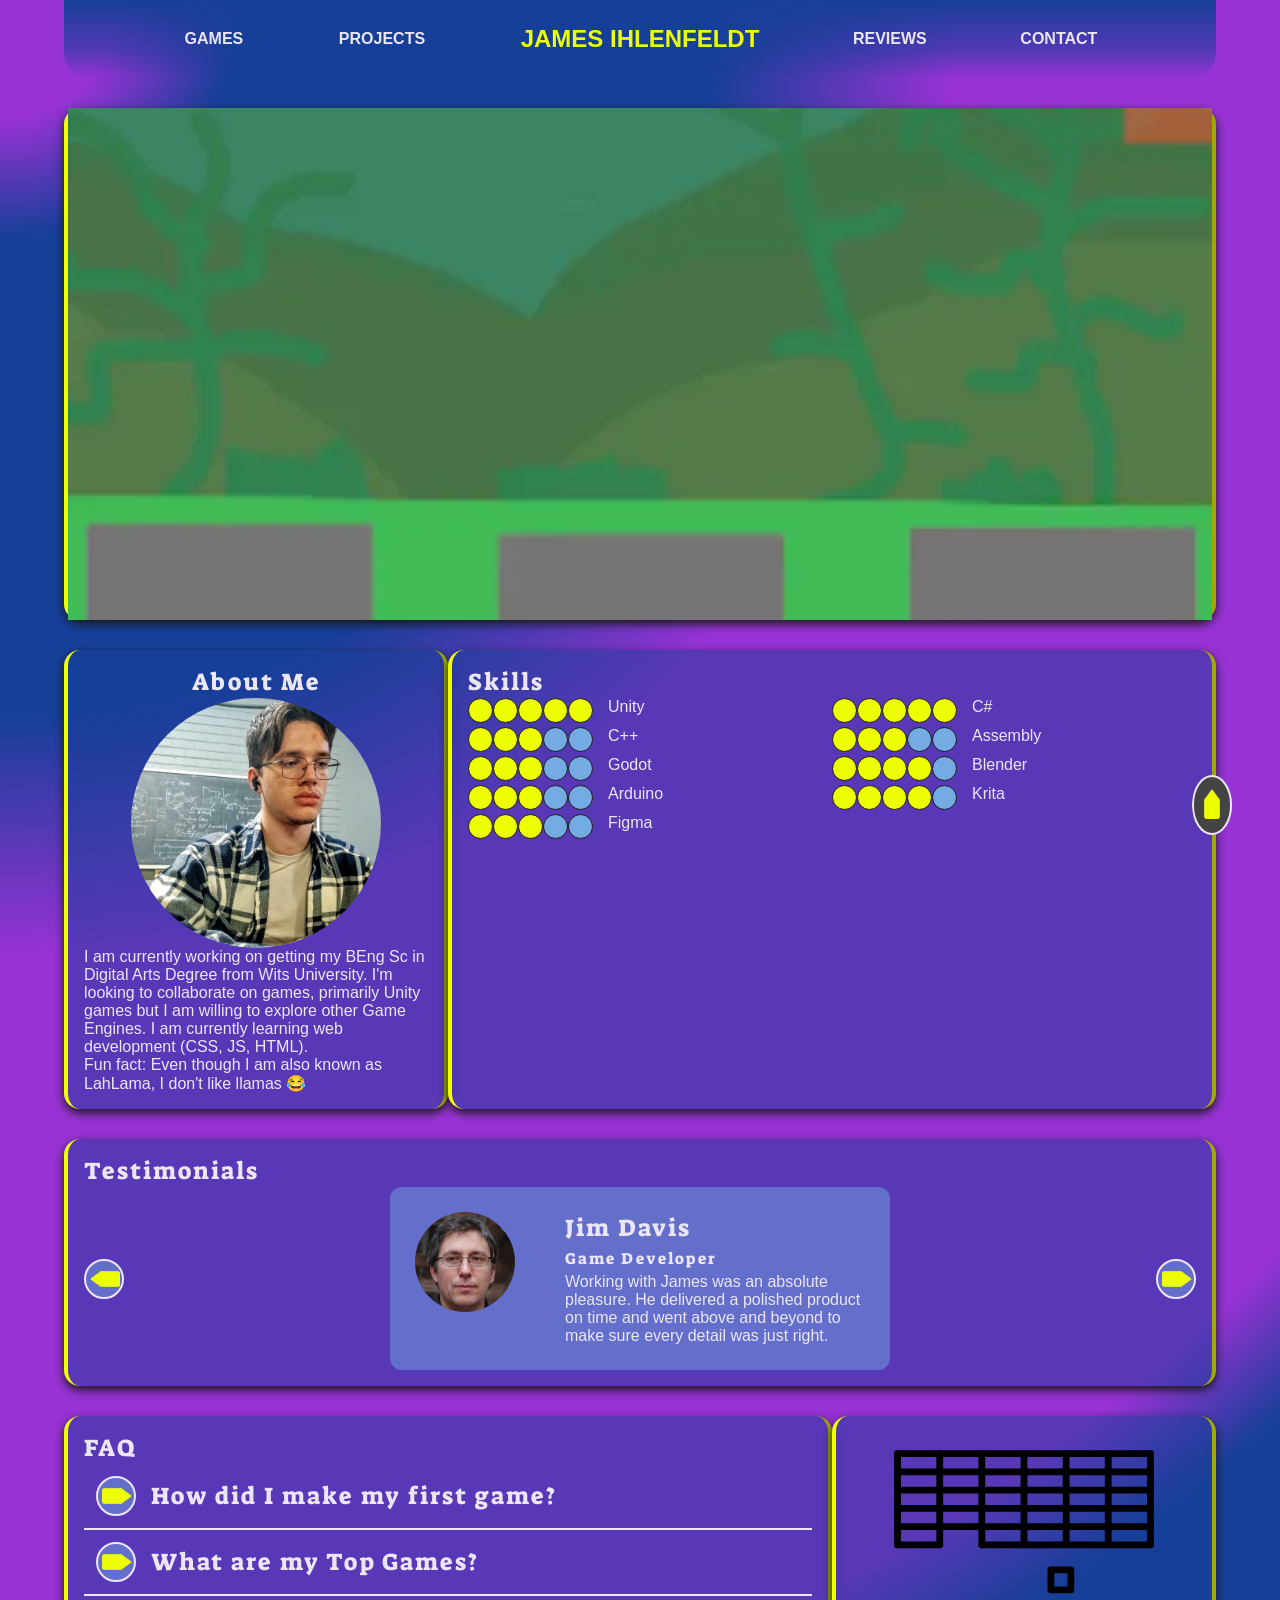
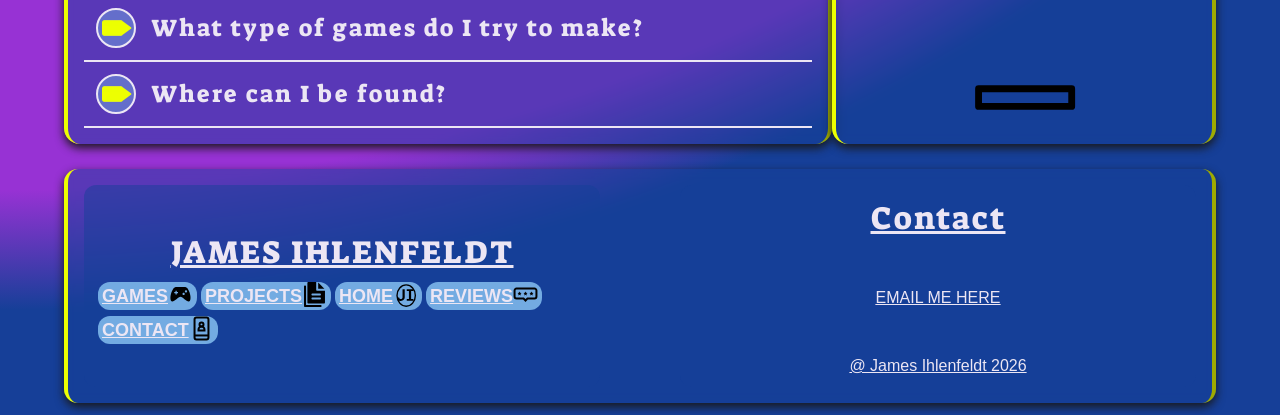
<file: index.html>
<!DOCTYPE html>
<html lang="en">
<head>
    <meta charset="UTF-8">
    <meta name="viewport" content="width=device-width, initial-scale=1.0">
    <title>About Me</title>

    <link rel="stylesheet" href="CSS/prefabs.css" type="text/css">
    <link rel="stylesheet" href="CSS/index.css" type="text/css">
    <link rel="icon" href="ASSETS/IMAGES/prefabs/JI.svg">

    <!-- Scripts -->
    <script src="JS/htmlHeader.js" defer></script>
    <script src="JS/htmlFooter.js" defer></script>
    <script src="JS/progressButton.js" defer></script>
    <script src="JS/index/skillsList.js" defer></script>
    <script src="JS/index/testimonialsCarousel.js" defer></script>
    <script src="JS/index/heroCarousel.js" defer></script>
    <script src="JS/index/faq.js" defer></script>
</head>

<body>

<header></header>

<main>

    <section id="heroContainer" class="classContainer">
        <div id="heroImageBack"></div>
        <div id="heroImage"></div>
        <div id="imageSelect"></div>
    </section>

    <section id="AboutMe_SkillsContainer">

        <div id="aboutMe" class="classContainer center">
            <h2>About Me</h2>
            <img src="./ASSETS/IMAGES/about/james.webp" id="aboutMeImg" alt="Image of James Ihlenfeldt">

            <p id="aboutMeDesc">
                I am currently working on getting my BEng Sc in Digital Arts Degree from Wits University. I'm looking to collaborate on games, primarily Unity games but I am willing to explore other Game Engines. I am currently learning web development (CSS, JS, HTML). <br>
                Fun fact: Even though I am also known as LahLama, I don't like llamas 😂
            </p>
        </div>

        <div id="skills" class="classContainer">
            <h2>Skills</h2>
            <div id="skillsContainer"></div>
        </div>

    </section>

    <section id="Testimonials" class="classContainer">

        <h2>Testimonials</h2>

        <div id="TestimonialAndButtons">

            <button id="testimonial_backButton" class="pressButton backButton">
                <img src="./ASSETS/IMAGES/prefabs/button_60x40.webp" alt="Image of a Button Icon">
            </button>

            <div id="testimonialCard"></div>

            <button id="testimonial_forwardButton" class="pressButton forwardButton">
                <img src="./ASSETS/IMAGES/prefabs/button_60x40.webp" alt="Image of a Button Icon">
            </button>

        </div>

    </section>

    <section id="FAQandImage">

        <div id="FAQ" class="classContainer">
            <h2>FAQ</h2>

            <div id="q1" class="faq_q">
                <div class="faq_header">
                    <button class="pressButton faq_question forwardButton">
                        <img src="./ASSETS/IMAGES/prefabs/button_60x40.webp" alt="Image of a Button Icon">
                    </button>
                    <h2>How did I make my first game?</h2>
                </div>

                <div class="faq_answer hidden">
                    With Godot! Godot was in its starting phase and my laptop at that time couldn't handle Unity so I tried making a South African loadshedding game.
                </div>
            </div>

            <div id="q2" class="faq_q">
                <div class="faq_header">
                    <button class="pressButton faq_question forwardButton">
                        <img src="./ASSETS/IMAGES/prefabs/button_60x40.webp" alt="Image of a Button Icon">
                    </button>
                    <h2>What are my Top Games?</h2>
                </div>

                <div class="faq_answer hidden">
                    Currently, in no particular order: Minecraft, Marvel Rivals, Skyrim, Kingdom Hearts 2 and Lego Batman The Videogame.
                </div>
            </div>

            <div id="q3" class="faq_q">
                <div class="faq_header">
                    <button class="pressButton faq_question forwardButton">
                        <img src="./ASSETS/IMAGES/prefabs/button_60x40.webp" alt="Image of a Button Icon">
                    </button>
                    <h2>What type of games do I try to make?</h2>
                </div>

                <div class="faq_answer hidden">
                    Most times without a specific genre, I try to make games with a central theme of South Africa. As a South African, I have first-hand knowledge about how diverse, amazing and breathtaking this country truly is, and I try to reflect that through my games.
                </div>
            </div>

            <div id="q4" class="faq_q">
                <div class="faq_header">
                    <button class="pressButton faq_question forwardButton">
                        <img src="./ASSETS/IMAGES/prefabs/button_60x40.webp" alt="Image of a Button Icon">
                    </button>
                    <h2>Where can I be found?</h2>
                </div>

                <div class="faq_answer hidden">
                    Head over to the <a href="./HTML/contact.html">Contacts Page</a> to see all my socials and some of my latest posts.
                </div>
            </div>

        </div>

        <div class="classContainer whitespaceImage"></div>

    </section>

</main>

<footer></footer>

</body>
</html>
</file>
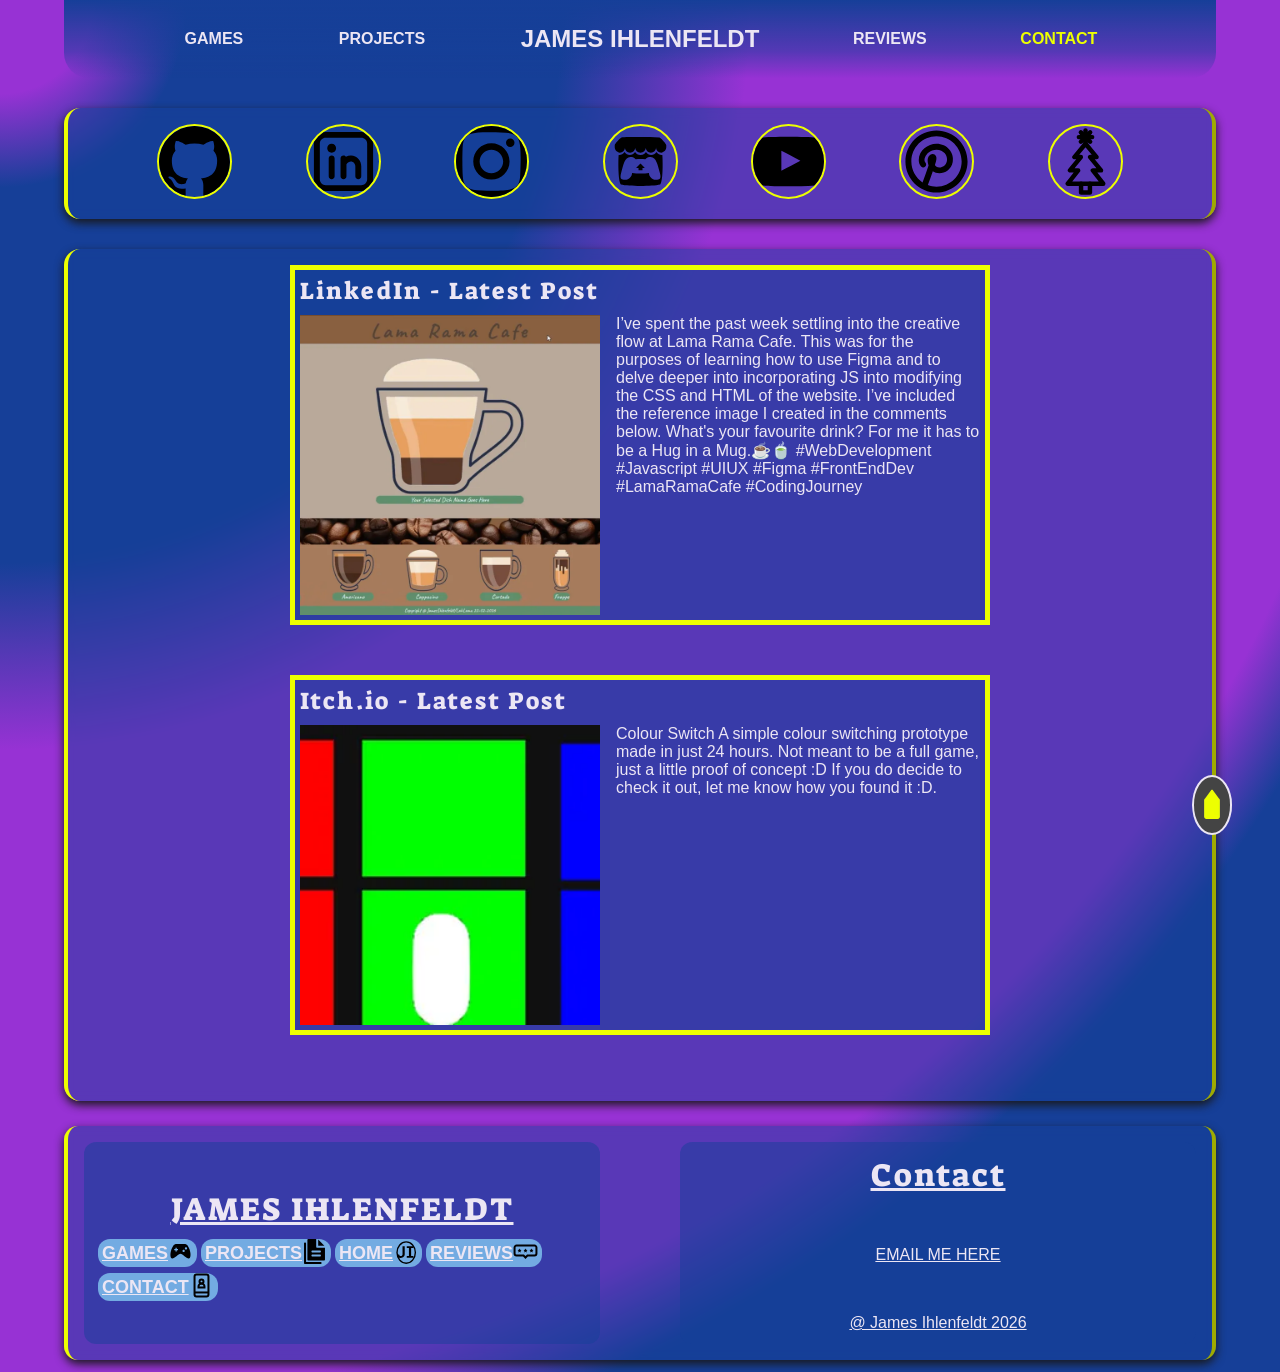
<file: HTML/contact.html>
<!DOCTYPE html>
<html lang="en">
<head>
    <meta charset="UTF-8">
    <meta name="viewport" content="width=device-width, initial-scale=1.0">
    <title>Contact</title>

    <link rel="stylesheet" href="../CSS/prefabs.css" type="text/css">
    <link rel="stylesheet" href="../CSS/contact.css" type="text/css">

    <link rel="icon" href="../ASSETS/IMAGES/prefabs/contact.svg">

    <!-- Scripts -->
    <script src="../JS/htmlHeader.js" defer></script>
    <script src="../JS/htmlFooter.js" defer></script>
    <script src="../JS/progressButton.js" defer></script>
    <script src="../JS/contact/links.js" defer></script>
    <script src="../JS/contact/recentPosts.js" defer></script>
</head>

<body>

    <header></header>

    <main>

        <section id="circleLinks" class="classContainer"></section>

        <section id="recentPosts" class="classContainer center"></section>

    </main>

    <footer></footer>

</body>
</html>
</file>
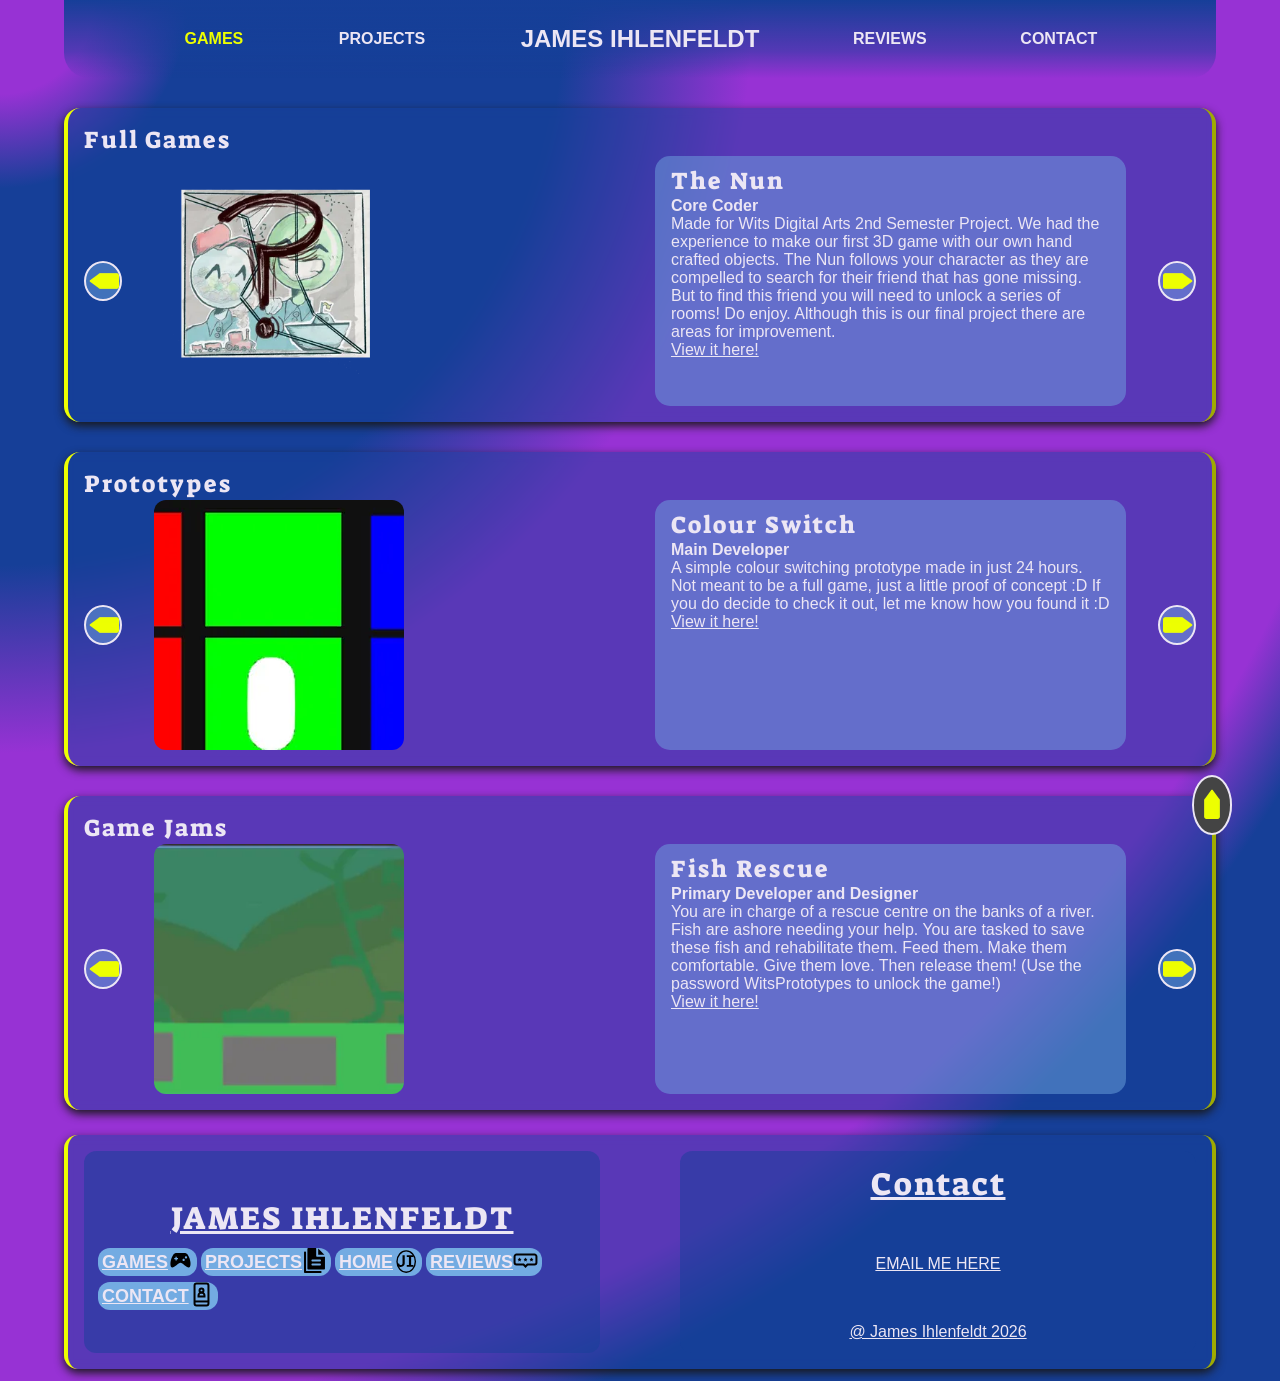
<file: HTML/games.html>
<!DOCTYPE html>
<html lang="en">
<head>
    <meta charset="UTF-8">
    <meta name="viewport" content="width=device-width, initial-scale=1.0">
    <title>Games</title>

    <link rel="stylesheet" href="../CSS/prefabs.css" type="text/css">
    <link rel="stylesheet" href="../CSS/carousel.css" type="text/css">

    <link rel="icon" href="../ASSETS/IMAGES/prefabs/games.svg">
    
    <!-- Scripts -->
    <script src="../JS/htmlHeader.js" defer></script>
    <script src="../JS/htmlFooter.js" defer></script>
    <script src="../JS/progressButton.js" defer></script>
    <script src="../JS/CarouselBase.js"></script>

    <script src="../JS/games/gamesCarousel.js" defer></script>
    <script src="../JS/games/prototypeCarousel.js" defer></script>
    <script src="../JS/games/gameJamCarousel.js" defer></script>
</head>

<body>

    <header></header>

    <main>

        <section id="gamesContainer" class="classContainer">
            <h2>Full Games</h2>

            <section class="presentCard">
                <button id="backButton_games" class="pressButton backButton">
                    <img src="../ASSETS/IMAGES/prefabs/button_60x40.webp" alt="Button icon">
                </button>

                <div id="descriptionArea_games" class="descriptionArea"></div>

                <button id="forwardButton_games" class="pressButton forwardButton">
                    <img src="../ASSETS/IMAGES/prefabs/button_60x40.webp" alt="Button icon">
                </button>
            </section>
        </section>

        <section id="prototypesContainer" class="classContainer">
            <h2>Prototypes</h2>

            <section class="presentCard">
                <button id="backButton_prototypes" class="pressButton backButton">
                    <img src="../ASSETS/IMAGES/prefabs/button_60x40.webp" alt="Button icon">
                </button>

                <div id="descriptionArea_prototypes" class="descriptionArea"></div>

                <button id="forwardButton_prototypes" class="pressButton forwardButton">
                    <img src="../ASSETS/IMAGES/prefabs/button_60x40.webp" alt="Button icon">
                </button>
            </section>
        </section>

        <section id="gameJamsContainer" class="classContainer">
            <h2>Game Jams</h2>

            <section class="presentCard">
                <button id="backButton_gameJams" class="pressButton backButton">
                    <img src="../ASSETS/IMAGES/prefabs/button_60x40.webp" alt="Button icon">
                </button>

                <div id="descriptionArea_gameJams" class="descriptionArea"></div>

                <button id="forwardButton_gameJams" class="pressButton forwardButton">
                    <img src="../ASSETS/IMAGES/prefabs/button_60x40.webp" alt="Button icon">
                </button>
            </section>
        </section>

    </main>

    <footer></footer>

</body>
</html>
</file>
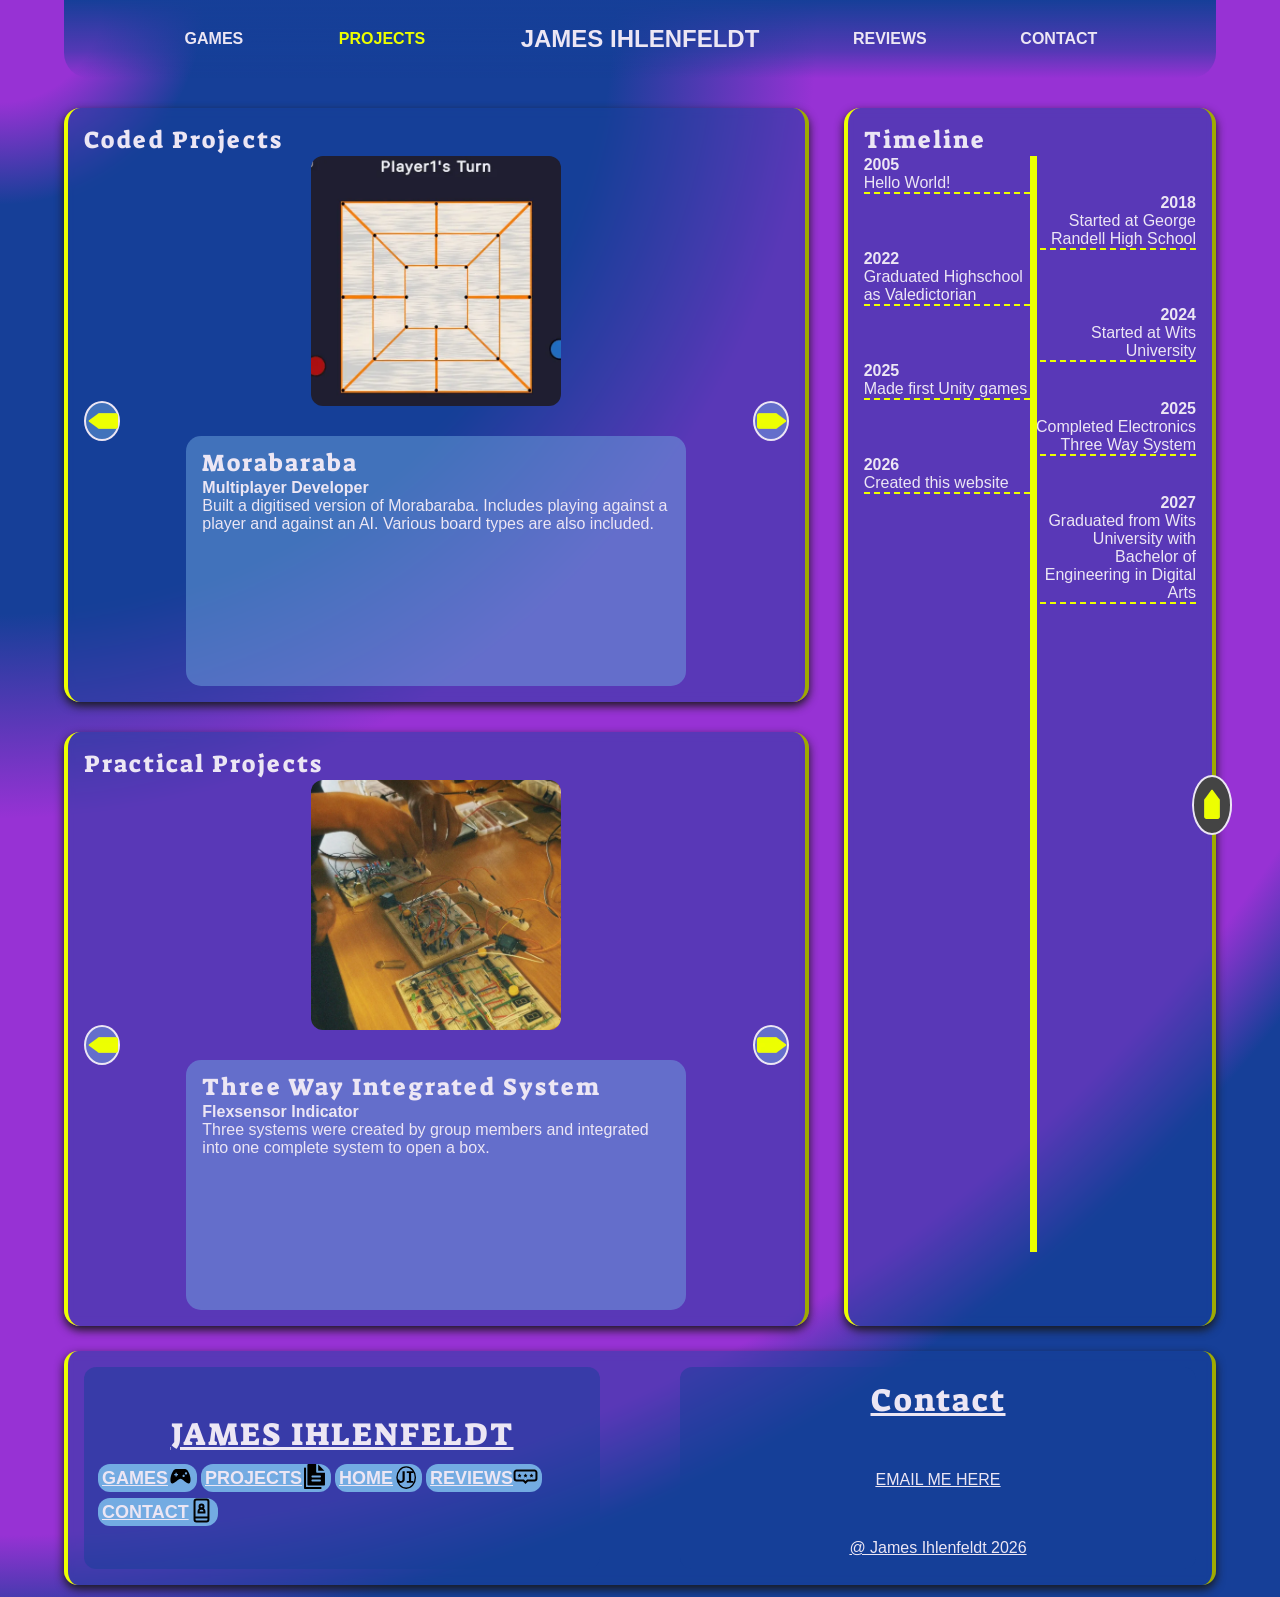
<file: HTML/projects.html>
<!DOCTYPE html>
<html lang="en">
<head>
    <meta charset="UTF-8">
    <meta name="viewport" content="width=device-width, initial-scale=1.0">
    <title>Projects</title>

    <link rel="stylesheet" href="../CSS/prefabs.css" type="text/css">
    <link rel="stylesheet" href="../CSS/carousel.css" type="text/css">
    <link rel="stylesheet" href="../CSS/projects.css" type="text/css">

    <link rel="icon" href="../ASSETS/IMAGES/prefabs/projects.svg">

        <!-- Scripts -->
    <script src="../JS/htmlHeader.js" defer></script>
    <script src="../JS/htmlFooter.js" defer></script>
    <script src="../JS/progressButton.js" defer></script>
    <script src="../JS/CarouselBase.js" defer></script>
    <script src="../JS/projects/codedCarousel.js" defer></script>
    <script src="../JS/projects/practicalsCarousel.js" defer></script>
</head>

<body>

    <header></header>

    <main>

        <!-- Carousel Section -->
         <!-- Java script creates carousels dynamically based on the lists from the above linked scripts. They find the button and the containers and fill appropriately -->
        <section id="CarouselContainer">

            <section id="codedContainer" class="classContainer">
                <h2>Coded Projects</h2>

                <section class="presentCard">
                    <button id="backButton_coded" class="pressButton backButton">
                        <img src="../ASSETS/IMAGES/prefabs/button_60x40.webp" alt="Button icon">
                    </button>

                    <div id="descriptionArea_coded" class="descriptionArea"></div>

                    <button id="forwardButton_coded" class="pressButton forwardButton">
                        <img src="../ASSETS/IMAGES/prefabs/button_60x40.webp" alt="Button icon">
                    </button>
                </section>
            </section>

            <section id="practicalsContainer" class="classContainer">
                <h2>Practical Projects</h2>

                <section class="presentCard">
                    <button id="backButton_practicals" class="pressButton backButton">
                        <img src="../ASSETS/IMAGES/prefabs/button_60x40.webp" alt="Button icon">
                    </button>

                    <div id="descriptionArea_practicals" class="descriptionArea"></div>

                    <button id="forwardButton_practicals" class="pressButton forwardButton">
                        <img src="../ASSETS/IMAGES/prefabs/button_60x40.webp" alt="Button icon">
                    </button>
                </section>
            </section>

        </section>

        <!-- Timeline Section -->
        <section id="TimelineContainer" class="timelineCard classContainer">

            <h2>Timeline</h2>

            <div>
                <div id="timelineLine"></div>

                <ul>
                    <li class="itemLeft"><h4>2005</h4> Hello World!</li>

                    <li class="itemRight"><h4>2018</h4> Started at George Randell High School</li>

                    <li class="itemLeft"><h4>2022</h4> Graduated Highschool as Valedictorian</li>

                    <li class="itemRight"><h4>2024</h4> Started at Wits University</li>

                    <li class="itemLeft"><h4>2025</h4> Made first Unity games</li>

                    <li class="itemRight"><h4>2025</h4> Completed Electronics Three Way System</li>

                    <li class="itemLeft"><h4>2026</h4> Created this website</li>

                    <li class="itemRight"><h4>2027</h4> Graduated from Wits University with Bachelor of Engineering in Digital Arts</li>
                </ul>
            </div>

        </section>

    </main>

    <footer></footer>

</body>
</html>
</file>
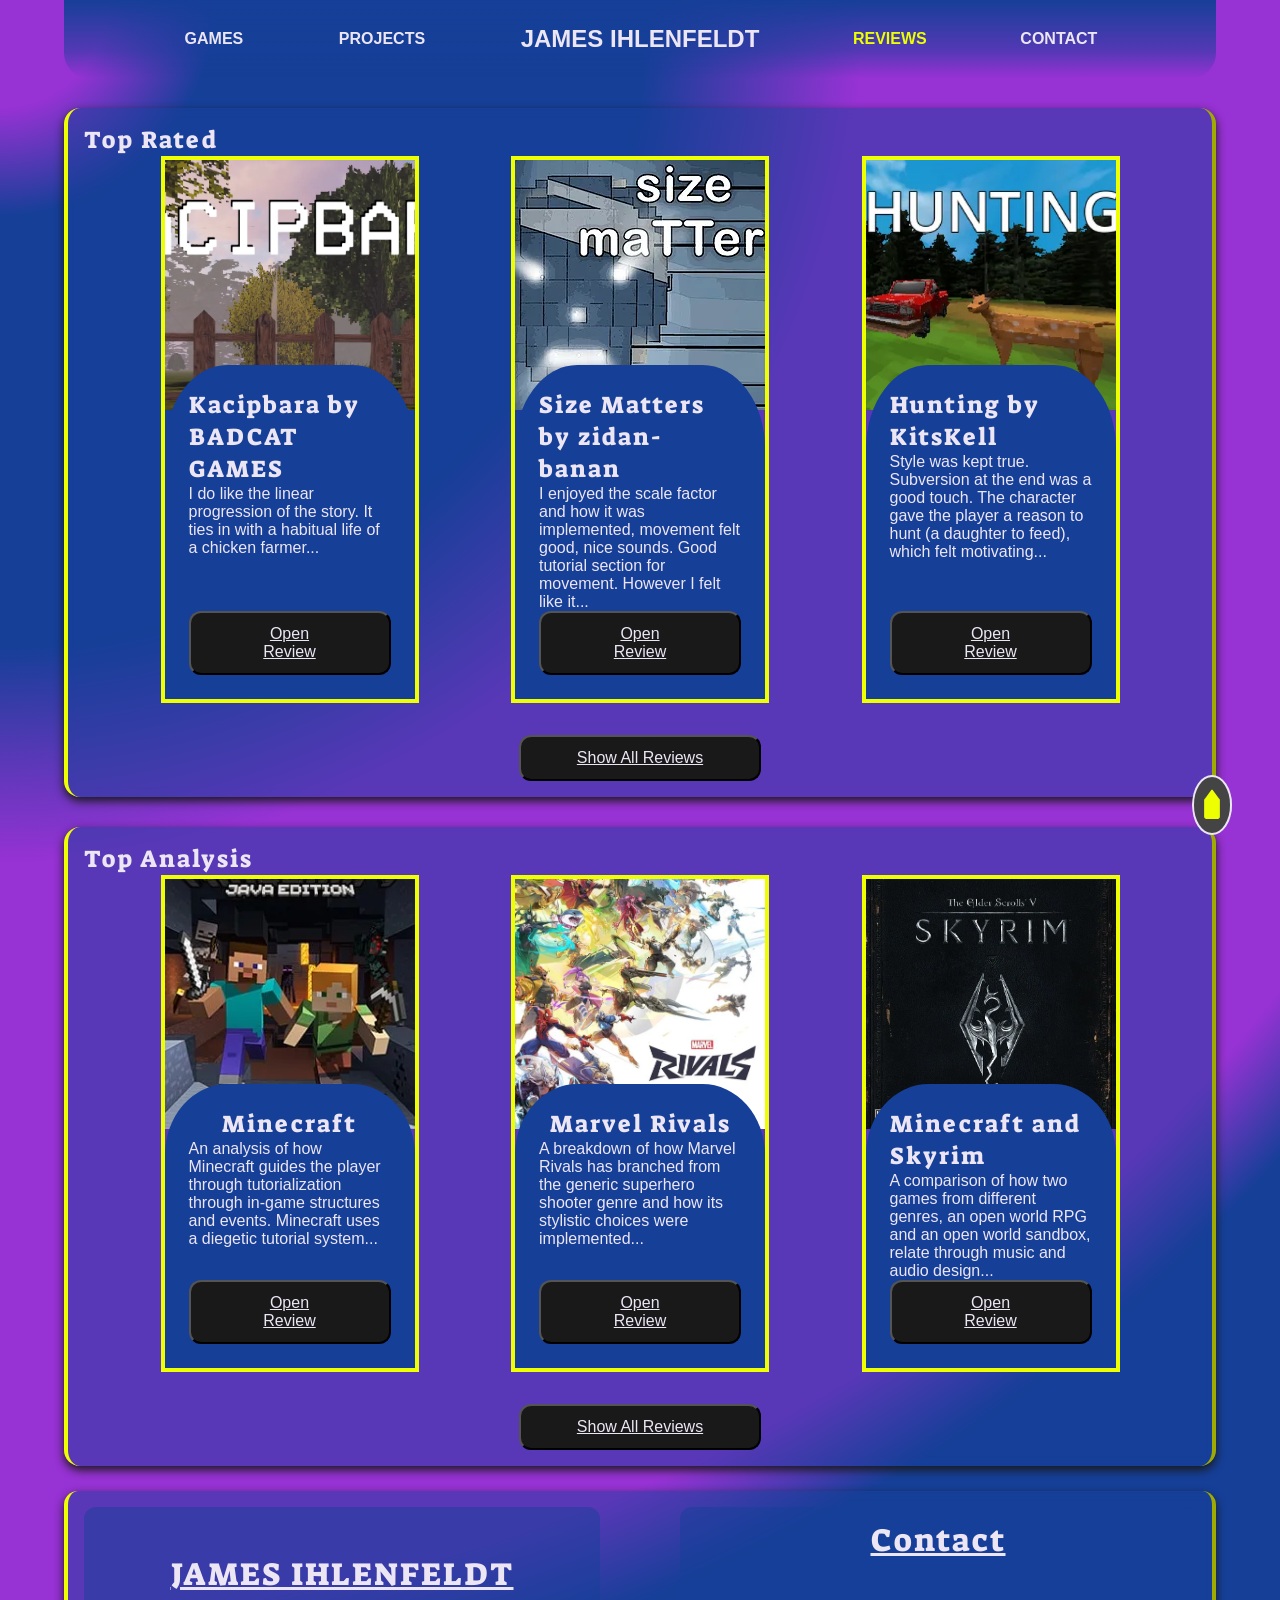
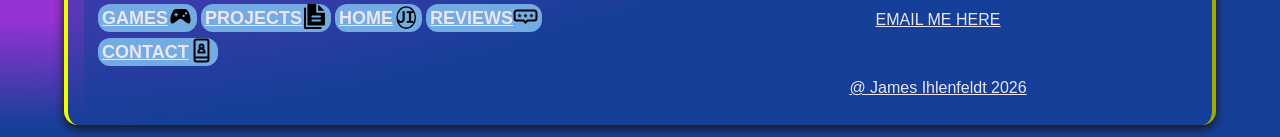
<file: HTML/reviews.html>
<!DOCTYPE html>
<html lang="en">
<head>
    <meta charset="UTF-8">
    <meta name="viewport" content="width=device-width, initial-scale=1.0">
    <title>Reviews</title>

    <link rel="stylesheet" href="../CSS/reviews.css" type="text/css">
    <link rel="stylesheet" href="../CSS/prefabs.css" type="text/css">

    <link rel="icon" href="../ASSETS/IMAGES/prefabs/ratings.svg">

        <!-- Scripts -->
    <script src="../JS/htmlHeader.js" defer></script>
    <script src="../JS/htmlFooter.js" defer></script>
    <script src="../JS/progressButton.js" defer></script>
    <script src="../JS/reviews/reviews.js" defer></script>
    <script src="../JS/reviews/analysis.js" defer></script>
</head>

<body>

    <header></header>

    <main>

        <section id="ratingsContainer" class="classContainer">
            <h2>Top Rated</h2>

            <div class="cards" id="cards_ratings"></div>

            <a href="#ratingsContainer" class="center">
                <button class="expandAllReviewsBtn" id="ratingsShowAll">
                    Show All Reviews
                </button>
            </a>
        </section>

        <section id="analysisContainer" class="classContainer">
            <h2>Top Analysis</h2>

            <div class="cards" id="cards_analysis"></div>

            <a href="#analysisContainer" class="center">
                <button class="expandAllReviewsBtn" id="analysisShowAll">
                    Show All Reviews
                </button>
            </a>
        </section>

    </main>

    <footer></footer>

</body>
</html>
</file>
<file: CSS/prefabs.css>
/* ========================================
   RESET & GLOBALS
======================================== */

*
{
    margin: 0;
    padding: 0;
    box-sizing: border-box;

    font-family: "Segoe UI", sans-serif;
    font-size: 16px;
    color: var(--mainTwo);
}

html
{
    scroll-behavior: smooth;
}

:root
{
    --mainOne: #163f9879;
    --mainOneSolid: #163f98;
    --mainTwo: #ece6f4;
    --secondary: #73abe2;
    --secondaryTrans: #73abe279;
    --accent: #edff00;
    --neutral: #9732d4;
    --default: #19191a;
}

/* ========================================
   TYPOGRAPHY
======================================== */

h1
{
    font-family: "Suez One", serif;
    font-size: 32px;
    font-weight: 100;
    letter-spacing: 2px;
}

h2
{
    font-family: "Suez One", serif;
    font-size: 24px;
    font-weight: 100;
    letter-spacing: 2px;
}

h3
{
    font-family: "Suez One", serif;
    font-weight: 100;
    letter-spacing: 2px;
}

/* ========================================
   PAGE LAYOUT
======================================== */

/* Desktop Layout */
header { order: 0; }
main   { order: 1; flex: 1; }
footer { order: 2; }

body
{
    display: flex;
    flex-direction: column;

    max-width: 100%;

    margin-inline: 4rem;

    background-color: #73abe2;

    background-image:
        radial-gradient(circle at 0% 0%, var(--neutral) 5%, transparent 10%),
        radial-gradient(circle at 0% 0%, var(--mainOneSolid) 30%, transparent 40%),
        radial-gradient(circle at 0% 0%, var(--neutral) 75%, transparent 80%),
        radial-gradient(circle at 0% 0%, var(--mainOneSolid) 100%, transparent 30%);

    background-position: center;
    background-repeat: no-repeat;
    background-size: cover;
}

.classContainer
{
    flex: 1 1 500px;

    margin-top: 30px;
    padding: 1rem;

    background: var(--mainOne);

    border: 4px outset var(--accent);
    border-top: none;
    border-bottom: none;
    border-radius: 1rem;

    box-shadow: 0 4px 10px var(--default);

    backdrop-filter: blur(5px);
    -webkit-backdrop-filter: blur(5px);
}

.hidden
{
    display: none;
}

/* ========================================
   BUTTONS
======================================== */

.pressButton
{
    width: 40px;
    height: 40px;

    cursor: pointer;
    outline: none;

    background: var(--secondaryTrans);
    border: 2px solid var(--mainTwo);
    border-radius: 50%;

    transition: transform 0.1s, background 0.15s;
}

.pressButton img
{
    width: 30px;
    height: 20px;

    margin-top: 4px;
    margin-left: 2px;
}

.pressButton:hover
{
    background: #8ec3f8;
    transform: scale(0.95);
}

.pressButton:active
{
    transform: scale(0.5);
}

.backButton img
{
    transform: scale(-1, 1);
}

.rotated
{
    transform: rotate(90deg);
    transition: transform 0.3s ease;
}

/* ========================================
   DECORATIVE ELEMENTS
======================================== */

.whitespaceImage
{
    background-image: url("../ASSETS/IMAGES/prefabs/whitespaceImage.svg");
    background-position: top;
    background-repeat: no-repeat;
    background-size: contain;
}

/* ========================================
   HEADER
======================================== */

header
{
    position: sticky;
    top: 0;
    z-index: 5;

    display: grid;
    grid-template-columns: 1fr auto 1fr;
    align-items: center;

    padding: 25px;

    background: linear-gradient(
        180deg,
        #163f98 0%,
        #163f9885 65%,
        #163f9800 100%
    );

    border-radius: 25px;
    border-top-left-radius: 0;
    border-top-right-radius: 0;

    font-size: medium;
    font-weight: bolder;

    overflow-x: auto;
}

.navLeft,
.navRight
{
    display: flex;
    justify-content: space-evenly;
    align-items: center;
}

header a
{
    text-decoration: none;
}

header a:hover
{
    text-decoration: underline;
}

.linkRef.active .linkName
{
    color: var(--accent);
    font-weight: 900;
}

#mainTitle p
{
    font-size: x-large;
}

/* ========================================
   FOOTER
======================================== */

footer
{
    display: flex;
    justify-content: center;
    gap: 80px;

    margin-top: 25px;
    margin-bottom: 12px;

    max-height: 250px;
    padding: 1rem;

    background: var(--mainOne);

    border: 4px outset var(--accent);
    border-top: none;
    border-bottom: none;
    border-radius: 14px;

    box-shadow: 0 4px 10px var(--default);

    backdrop-filter: blur(5px);
    -webkit-backdrop-filter: blur(5px);
}

#sitemap,
#contact
{
    display: flex;
    flex: 1 1 250px;
    flex-direction: column;
    justify-content: center;
    align-items: center;

    padding: 12px;

    background-color: var(--mainOne);

    border-radius: 12px;
    text-decoration: underline;
}

#contact
{
    gap: 50px;
}

#sitemap a
{
    padding: 4px;
    margin: 2px;

    font-size: 18px;
    font-weight: bolder;
    text-decoration: none;

    background: var(--secondary);
    border-radius: 12px;
}

.linkIconImage
{
    position: relative;
    top: 5px;

    width: 25px;
    aspect-ratio: 1 / 1;

    margin-top: 4px;
}

/* ========================================
   UTILITIES
======================================== */

.center
{
    display: flex;
    flex-direction: column;
    justify-content: center;
    align-items: center;
}

/* ========================================
   PAGE TRACKER
======================================== */

#pageTracker button
{
    --scrollPercent: 0%;

    position: fixed;
    right: 3%;
    bottom: 75px;
    z-index: 500;

    width: 60px;
    aspect-ratio: 1 / 2;

    cursor: alias;

    transform: rotate(-90deg);

    background: conic-gradient(
        #0f85fa 0% var(--scrollPercent),
        #444 var(--scrollPercent) 100%
    );
}

#pageTracker img
{
    width: 30px;

    aspect-ratio: 1 / 2;

    margin-top: 4px;
    margin-left: 2px;
}

/* ========================================
   TABLET + PHONE
======================================== */

@media screen and (max-width: 768px)
{
    *
    {
        font-size: 15px;
    }

    header { order: 3; }
    main   { order: 1; }
    footer { order: 2; }

    .linkRef.active
    {
        filter: invert();
    }

    body
    {
        min-height: 100vh;
        margin: 0;
        margin-bottom: 75px;
    }

    header
    {
        position: fixed;
        right: 0;
        bottom: 0;
        left: 0;
        top: unset;

        display: flex;
        justify-content: space-around;
        flex-wrap: nowrap;

        padding: 12px;

        background-color: var(--mainOne);

        border-radius: 12px;
        border-bottom-right-radius: 0;
        border-bottom-left-radius: 0;

        overflow-x: auto;
    }



    header a
    {
        border-left: 0.1rem dashed var(--accent);
        border-right: 0.1rem dashed var(--accent);
    }

    footer
    {
        display: none;
    }

    .linkIconImage
    {
        width: 100%;
        height: 100%;

        min-width: 30px;
        min-height: 30px;

        max-width: 50%;
        max-height: 50%;
    }
}

/* ========================================
   TABLET
======================================== */

@media screen and (min-width: 480px) and (max-width: 768px)
{
    h1 { font-size: 28px; }
    h2 { font-size: 24px; }
    h3 { font-size: 20px; }
}

/* ========================================
   PHONE
======================================== */

@media screen and (max-width: 479px)
{
    h1 { font-size: 20px; }
    h2 { font-size: 18px; }
    h3 { font-size: 16px; }
}
</file>
<file: CSS/index.css>
#heroContainer
{
    position: relative;
    height: 512px;
}

#heroImageBack,
#heroImage
{
    position: absolute;
    inset: 0;

    background-position: center;
    background-repeat: no-repeat;
    background-size: cover;
}

#heroImage
{
    opacity: 1;
    transition: opacity 1s ease-in-out;
}

/* About Me */
#aboutMeImg
{
    width: 250px;
    height: 250px;

    border-radius: 50%;

    object-fit: cover;
    object-position: top;
}

#AboutMe_SkillsContainer
{
    display: grid;
    grid-template-columns: 1fr 2fr;
}

/* Skills */
#skillsContainer
{
    display: grid;
    grid-template-columns: 1fr 1fr;
}

.skill
{
    display: flex;
    gap: 15px;
}

.skillCircle,
.skillCircleDeactivate
{
    display: inline-block;

    width: 25px;
    height: 25px;

    border: 1px solid var(--default);
    border-radius: 50%;
}

.skillCircle
{
    background-color: var(--accent);
}

.skillCircleDeactivate
{
    background-color: var(--secondary);
}

/* Testimonials */
#testimonialCard
{
    display: flex;

    max-width: 500px;
    padding: 25px;

    justify-self: center;

    border-radius: 12px;
    background: var(--secondaryTrans);
}

.testimonialInfo
{
    display: flex;
    flex: 1;
    flex-direction: column;
    gap: 4px;
}

#TestimonialAndButtons
{
    display: grid;
    grid-template-columns: auto minmax(0, 1fr) auto;

    align-items: center;
    justify-content: space-evenly;
}

#person-img
{
    width: 100px;
    height: 100px;

    margin-right: 50px;

    border-radius: 50%;
    z-index: 1;
}

/* FAQ */
#FAQandImage
{
    display: grid;
    grid-template-columns: 2fr 1fr;
}

.faq_header
{
    display: flex;
    align-items: center;
    gap: 15px;

    padding: 12px;

    cursor: pointer;

    border-bottom: 2px solid var(--mainTwo);
    transition: background 0.15s;
}

.faq_header h2
{
    margin: 0;
}

.faq_answer
{
    width: 100%;
    margin-top: 15px;
    padding-bottom: 12px;

    border-bottom: 2px solid var(--mainTwo);
}

.button-container
{
    display: flex;
    justify-content: center;
}

/* Tablet + Phone */
@media screen and (max-width: 768px)
{
    .whitespaceImage
    {
        display: none;
    }

    #FAQandImage
    {
        display: flex;
    }

    #AboutMe_SkillsContainer
    {
        grid-template-columns: 1fr;
    }

    #aboutMeImg
    {
        max-width: 100px;
        max-height: 100px;
    }

    #skillsContainer
    {
        grid-template-columns: 1fr;
    }
}

/* Phone */
@media screen and (max-width: 479px)
{
    #heroContainer
    {
        display: none;
    }

    .skill
    {
        display: block;
    }

    #TestimonialAndButtons
    {
        display: flex;
        flex-wrap: wrap;
        justify-content: center;
        gap: 12px;
    }

    #testimonialCard
    {
        order: 0;
        flex: 0 0 100%;
    }

    #testimonial_backButton,
    #testimonial_forwardButton
    {
        order: 1;
    }
}
</file>
<file: CSS/contact.css>
.postImage
{
    width: 300px;
    height: 300px;

    cursor: pointer;

    object-fit: cover;
    object-position: center;
}

.imageIcon
{
    width: 75px;
    height: 75px;

    cursor: pointer;

    border: 2.5px solid var(--accent);
    border-radius: 50%;

    object-fit: cover;
    object-position: center;
}

.imageIcon:hover
{
    border: 5px solid var(--accent);
}

.link
{
    position: relative;
    display: inline-block;
    cursor: pointer;
}

.hoverName
{
    position: absolute;
    z-index: 1;

    width: 100%;

    visibility: hidden;
    pointer-events: none;
}

.link:hover .hoverName
{
    visibility: visible;
    bottom: 25%;
    background-color: var(--secondary);
}

#circleLinks
{
    display: flex;
    flex-direction: row;
    flex-wrap: wrap;
    justify-content: space-evenly;
}

.mediaPage
{
    display: grid;
    grid-template-columns: 300px 1fr;
    grid-template-rows: auto 1fr;

    max-width: 700px;
    gap: 0 16px;

    align-items: start;

    margin-bottom: 50px;
    padding: 5px;

    cursor: pointer;
    text-decoration: none;

    border: 5px solid var(--accent);
    background-color: var(--mainOne);
}

.mediaPage h2
{
    grid-column: 1 / -1;
    margin: 0 0 8px;
}

.mediaPage img
{
    grid-column: 1;
    grid-row: 2;
}

.mediaPage p
{
    grid-column: 2;
    grid-row: 2;
    margin: 0;
}

/* Tablet */
@media screen and (min-width: 480px) and (max-width: 768px)
{
    .imageIcon
    {
        width: 75px;
        height: 75px;
    }

    .mediaPage
    {
        display: flex;
        align-items: center;
    }

    .postImage
    {
        width: 100px;
        height: 100px;

        align-self: center;
    }
}

/* Phone */
@media screen and (max-width: 479px)
{
    .postImage
    {
        width: 120px;
        height: 120px;
    }

    .mediaPage
    {
        display: flex;
        align-items: center;
    }

    #circleLinks
    {
        justify-content: center;
    }

    .imageIcon
    {
        width: 50px;
        height: 50px;
    }
}
</file>
<file: CSS/carousel.css>
.descriptionArea
{
    display: grid;
    grid-template-columns: 1fr 1fr;
    align-items: center;
    gap: 30px;
}

.gameImage
{
    width: 250px;
    height: 250px;

    object-fit: cover;
    object-position: top;

    border-radius: 12px;
}

.presentCard
{
    display: flex;
    flex-wrap: nowrap;
    justify-content: space-around;
    align-items: center;
    gap: 2rem;
}

.infoArea
{
    min-width: 180px;
    max-width: 500px;
    min-height: 250px;

    padding: 1rem;
    padding-top: 2%;

    background: var(--secondaryTrans);
    border-radius: 15px;
}

/* Tablet + Phone */
@media screen and (max-width: 768px)
{
    .presentCard
    {
        flex-wrap: wrap;
        justify-content: center;
        gap: 12px;
    }

    .descriptionArea
    {
        display: flex;
        flex-direction: row;
        flex-wrap: wrap;
        justify-content: center;
    }

    .backButton,
    .forwardButton
    {
        order: 1;
    }
}
</file>
<file: CSS/projects.css>
main
{
    display: grid;
    grid-template-columns: minmax(0, 4fr) 2fr;
    gap: 35px;
}

.descriptionArea
{
    display: flex;
    flex-wrap: wrap;
    justify-content: center;
}

#CarouselContainer,
#TimelineContainer,
.classContainer,
.descriptionArea,
.infoArea
{
    min-width: 0;
}

#TimelineContainer .infoArea
{
    height: fit-content;
}

ul
{
    list-style-type: none;
}

.itemRight,
.itemLeft
{
    border-bottom: 2px dashed var(--accent);
}

.itemLeft
{
    margin-right: 50%;
    text-align: left;
}

.itemRight
{
    margin-left: 50%;
    text-align: right;
}

#timelineLine
{
    position: absolute;
    left: 50%;

    width: 2%;
    height: 90%;

    background-color: var(--accent);
}

/* Tablet + Phone */
@media screen and (max-width: 768px)
{
    main
    {
        display: flex;
        width: 100%;
        gap: 35px;
    }

    #CarouselContainer
    {
        display: flex;
        flex-wrap: wrap;
    }

    #TimelineContainer
    {
        display: none;
    }
}
</file>
<file: CSS/reviews.css>
.ratingCard
{
    display: flex;
    flex-direction: column;

    max-width: 500px;

    border: 4px solid var(--accent);
}

.reviewImage
{
    position: relative;

    width: 250px;
    height: 250px;

    object-fit: cover;
    object-position: center;
}

.reviewInfo
{
    position: relative;

    display: flex;
    flex-direction: column;
    flex-grow: 1;

    max-width: 250px;

    margin-top: -45px;
    padding: 24px;

    background-color: var(--mainOneSolid);

    border-radius: 25% 25% 0 0;
}

.reviewInfo p
{
    flex-grow: 1;
}

.reviewInfo a
{
    display: flex;
    justify-content: center;

    margin-top: auto;
}

.expandReviewBtn,
.expandAllReviewsBtn
{
    position: static;

    padding: 12px 56px;

    cursor: pointer;

    background-color: var(--default);
    border-radius: 12px;
}

#ratingsContainer,
#analysisContainer
{
    display: flex;
    flex-direction: column;
}

.cards
{
    display: flex;
    flex-wrap: wrap;
    justify-content: space-evenly;
    gap: 1rem;

    margin-bottom: 2rem;
}
</file>
